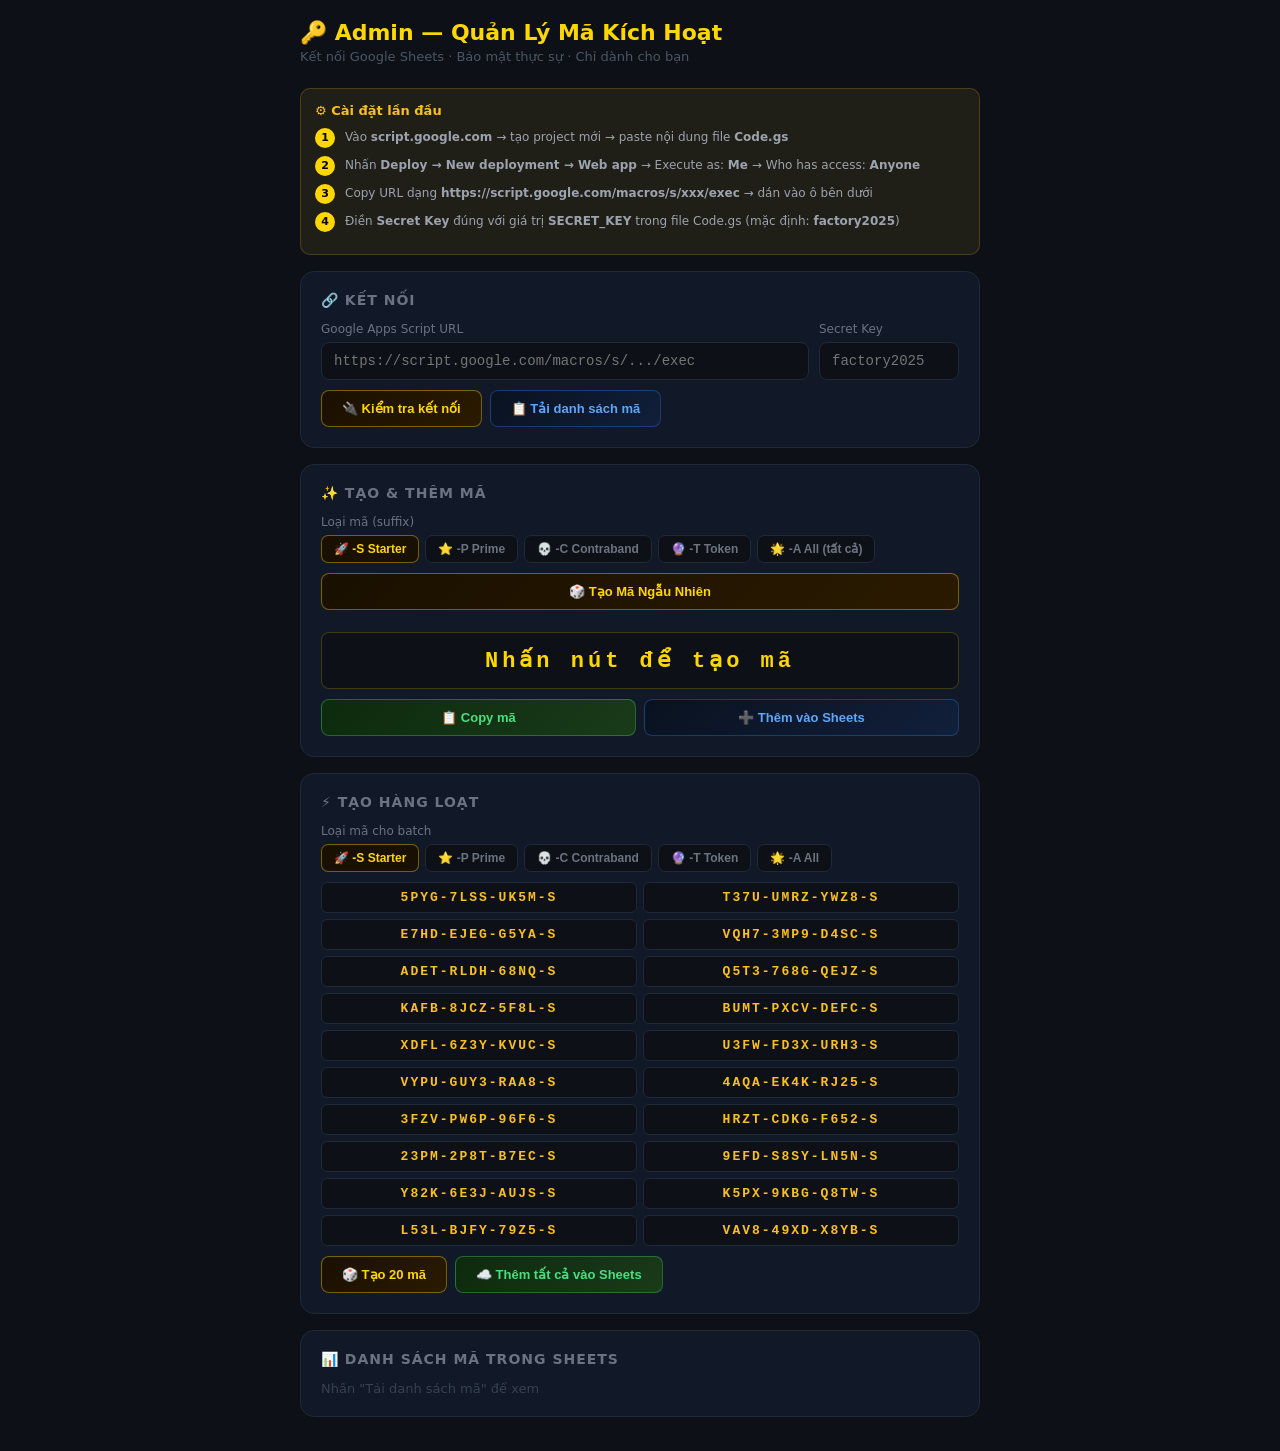
<file: admin-tool.html>
<!DOCTYPE html>
<html lang="vi">
<head>
<meta charset="UTF-8">
<meta name="viewport" content="width=device-width, initial-scale=1.0">
<title>🔑 Admin — Quản Lý Mã Kích Hoạt</title>
<style>
  * { box-sizing: border-box; margin: 0; padding: 0; }
  body { background: #0d1117; color: #e2e8f0; font-family: system-ui, sans-serif; min-height: 100vh; padding: 20px; }
  .container { max-width: 680px; margin: 0 auto; }
  h1 { font-size: 22px; font-weight: 800; color: #ffd700; margin-bottom: 4px; }
  .sub { font-size: 13px; color: #4b5563; margin-bottom: 24px; }
  .card { background: #111827; border: 1px solid #1f2937; border-radius: 14px; padding: 20px; margin-bottom: 16px; }
  .card h2 { font-size: 14px; font-weight: 700; color: #6b7280; letter-spacing: 1px; text-transform: uppercase; margin-bottom: 14px; }
  input, textarea { width: 100%; background: #0d1117; border: 1.5px solid #1f2937; border-radius: 8px; padding: 10px 12px; color: #e2e8f0; font-size: 14px; outline: none; transition: border-color 0.2s; font-family: monospace; }
  input:focus, textarea:focus { border-color: #ffd70066; }
  label { font-size: 12px; color: #6b7280; margin-bottom: 6px; display: block; }
  .btn { padding: 10px 20px; border-radius: 8px; cursor: pointer; font-size: 13px; font-weight: 700; border: none; transition: all 0.2s; }
  .btn-gold { background: linear-gradient(135deg,#1a1000,#2a1a00); color: #ffd700; border: 1.5px solid #ffd70066; }
  .btn-gold:hover { box-shadow: 0 0 16px #ffd70033; }
  .btn-green { background: linear-gradient(135deg,#0d2a0d,#1a3a1a); color: #4ade80; border: 1.5px solid #4ade8055; }
  .btn-green:hover { box-shadow: 0 0 16px #4ade8033; }
  .btn-blue { background: linear-gradient(135deg,#0a1220,#111f3a); color: #60a5fa; border: 1.5px solid #3b82f655; }
  .btn-sm { padding: 5px 12px; font-size: 12px; }
  .msg { padding: 10px 14px; border-radius: 8px; font-size: 13px; margin-top: 10px; display: none; }
  .msg.ok { background: rgba(74,222,128,0.1); border: 1px solid #4ade8044; color: #4ade80; display: block; }
  .msg.err { background: rgba(248,113,113,0.1); border: 1px solid #f8717144; color: #f87171; display: block; }
  .msg.info { background: rgba(96,165,250,0.1); border: 1px solid #60a5fa44; color: #60a5fa; display: block; }
  .code-display { font-size: 22px; font-weight: 900; font-family: monospace; letter-spacing: 4px; color: #ffd700; text-align: center; padding: 14px; background: #0d1117; border-radius: 8px; border: 1px solid #ffd70033; margin: 10px 0; }
  .codes-table { width: 100%; border-collapse: collapse; font-size: 12px; margin-top: 10px; }
  .codes-table th { background: #0d1117; color: #6b7280; padding: 8px 10px; text-align: left; border-bottom: 1px solid #1f2937; }
  .codes-table td { padding: 7px 10px; border-bottom: 1px solid #1f293744; font-family: monospace; }
  .badge-used { color: #f87171; font-weight: 700; }
  .badge-free { color: #4ade80; font-weight: 700; }
  .row { display: flex; gap: 10px; align-items: flex-end; }
  .row > div { flex: 1; }
  .setup-box { background: rgba(251,191,36,0.08); border: 1px solid rgba(251,191,36,0.2); border-radius: 10px; padding: 14px; margin-bottom: 16px; }
  .setup-box h3 { color: #fbbf24; font-size: 13px; font-weight: 700; margin-bottom: 10px; }
  .step { display: flex; gap: 10px; margin-bottom: 8px; font-size: 12px; color: #9ca3af; line-height: 1.6; }
  .step-num { background: #ffd700; color: #000; border-radius: 50%; width: 20px; height: 20px; display: flex; align-items: center; justify-content: center; font-weight: 800; font-size: 11px; flex-shrink: 0; }
  .batch-codes { display: grid; grid-template-columns: 1fr 1fr; gap: 6px; margin-top: 10px; }
  .batch-code-item { font-family: monospace; font-size: 13px; color: #fbbf24; background: #0d1117; border: 1px solid #1f2937; border-radius: 6px; padding: 7px 10px; cursor: pointer; text-align: center; font-weight: 700; letter-spacing: 2px; }
  .batch-code-item:hover { border-color: #ffd70055; color: #ffd700; }
  .batch-code-item.selected { border-color: #4ade8066; color: #4ade80; background: rgba(74,222,128,0.08); }
  .suffix-btn { padding:6px 12px; border-radius:7px; cursor:pointer; font-size:12px; font-weight:700; border:1.5px solid #1f2937; background:#0d1117; color:#6b7280; transition:all 0.2s; }
  .suffix-btn.active { border-color:#ffd70066; color:#ffd700; background:#1a1000; }
  .suffix-btn:hover { border-color:#374151; color:#9ca3af; } border: 2px solid #374151; border-top-color: #ffd700; border-radius: 50%; animation: spin 0.8s linear infinite; margin-right: 6px; vertical-align: middle; }
  @keyframes spin { to { transform: rotate(360deg); } }
</style>
</head>
<body>
<div class="container">
  <h1>🔑 Admin — Quản Lý Mã Kích Hoạt</h1>
  <div class="sub">Kết nối Google Sheets · Bảo mật thực sự · Chỉ dành cho bạn</div>

  <!-- SETUP -->
  <div class="setup-box">
    <h3>⚙️ Cài đặt lần đầu</h3>
    <div class="step"><div class="step-num">1</div><div>Vào <b>script.google.com</b> → tạo project mới → paste nội dung file <b>Code.gs</b></div></div>
    <div class="step"><div class="step-num">2</div><div>Nhấn <b>Deploy → New deployment → Web app</b> → Execute as: <b>Me</b> → Who has access: <b>Anyone</b></div></div>
    <div class="step"><div class="step-num">3</div><div>Copy URL dạng <b>https://script.google.com/macros/s/xxx/exec</b> → dán vào ô bên dưới</div></div>
    <div class="step"><div class="step-num">4</div><div>Điền <b>Secret Key</b> đúng với giá trị <b>SECRET_KEY</b> trong file Code.gs (mặc định: <b>factory2025</b>)</div></div>
  </div>

  <!-- CONFIG -->
  <div class="card">
    <h2>🔗 Kết nối</h2>
    <div class="row">
      <div>
        <label>Google Apps Script URL</label>
        <input id="api-url" type="text" placeholder="https://script.google.com/macros/s/.../exec" oninput="saveConfig()">
      </div>
      <div style="flex:0 0 auto">
        <label>Secret Key</label>
        <input id="secret-key" type="password" placeholder="factory2025" style="width:140px" oninput="saveConfig()">
      </div>
    </div>
    <div style="margin-top:10px;display:flex;gap:8px">
      <button class="btn btn-gold" onclick="testConnection()">🔌 Kiểm tra kết nối</button>
      <button class="btn btn-blue" onclick="loadCodes()">📋 Tải danh sách mã</button>
    </div>
    <div class="msg" id="conn-msg"></div>
  </div>

  <!-- TẠO MÃ -->
  <div class="card">
    <h2>✨ Tạo & Thêm Mã</h2>
    <div style="margin-bottom:10px">
      <label>Loại mã (suffix)</label>
      <div style="display:flex;gap:6px;flex-wrap:wrap" id="suffix-btns">
        <button class="suffix-btn active" data-s="S" onclick="setSuffix('S',this)">🚀 -S Starter</button>
        <button class="suffix-btn" data-s="P" onclick="setSuffix('P',this)">⭐ -P Prime</button>
        <button class="suffix-btn" data-s="C" onclick="setSuffix('C',this)">💀 -C Contraband</button>
        <button class="suffix-btn" data-s="T" onclick="setSuffix('T',this)">🔮 -T Token</button>
        <button class="suffix-btn" data-s="A" onclick="setSuffix('A',this)">🌟 -A All (tất cả)</button>
      </div>
    </div>
    <button class="btn btn-gold" style="width:100%;margin-bottom:12px" onclick="genAndShow()">🎲 Tạo Mã Ngẫu Nhiên</button>
    <div class="code-display" id="gen-code">Nhấn nút để tạo mã</div>
    <div style="display:flex;gap:8px;margin-top:8px">
      <button class="btn btn-green" style="flex:1" onclick="copyGenCode()">📋 Copy mã</button>
      <button class="btn btn-blue" style="flex:1" onclick="addGenCode()">➕ Thêm vào Sheets</button>
    </div>
    <div class="msg" id="add-msg"></div>
  </div>

  <!-- TẠO HÀNG LOẠT -->
  <div class="card">
    <h2>⚡ Tạo Hàng Loạt</h2>
    <div style="margin-bottom:10px">
      <label>Loại mã cho batch</label>
      <div style="display:flex;gap:6px;flex-wrap:wrap" id="batch-suffix-btns">
        <button class="suffix-btn active" data-s="S" onclick="setBatchSuffix('S',this)">🚀 -S Starter</button>
        <button class="suffix-btn" data-s="P" onclick="setBatchSuffix('P',this)">⭐ -P Prime</button>
        <button class="suffix-btn" data-s="C" onclick="setBatchSuffix('C',this)">💀 -C Contraband</button>
        <button class="suffix-btn" data-s="T" onclick="setBatchSuffix('T',this)">🔮 -T Token</button>
        <button class="suffix-btn" data-s="A" onclick="setBatchSuffix('A',this)">🌟 -A All</button>
      </div>
    </div>
    <div class="batch-codes" id="batch-preview"></div>
    <div style="display:flex;gap:8px;margin-top:10px">
      <button class="btn btn-gold" onclick="genBatchPreview()">🎲 Tạo 20 mã</button>
      <button class="btn btn-green" onclick="addBatchToSheets()">☁️ Thêm tất cả vào Sheets</button>
    </div>
    <div class="msg" id="batch-msg"></div>
  </div>

  <!-- DANH SÁCH MÃ -->
  <div class="card">
    <h2>📊 Danh Sách Mã Trong Sheets</h2>
    <div id="codes-list"><div style="color:#374151;font-size:13px">Nhấn "Tải danh sách mã" để xem</div></div>
  </div>
</div>

<script>
// ═══ SUFFIX ════════════════════════════════════════════════
var currentSuffix = 'S';
var currentBatchSuffix = 'S';
function setSuffix(s, el) {
  currentSuffix = s;
  document.querySelectorAll('#suffix-btns .suffix-btn').forEach(b => b.classList.remove('active'));
  el.classList.add('active');
}
function setBatchSuffix(s, el) {
  currentBatchSuffix = s;
  document.querySelectorAll('#batch-suffix-btns .suffix-btn').forEach(b => b.classList.remove('active'));
  el.classList.add('active');
}

// ═══ ALGORITHM (phải khớp với game) ═══════════════════════
const CHARS = 'ABCDEFGHJKLMNPQRSTUVWXYZ23456789';
function mcv(c) { return CHARS.indexOf(c); }
function mvc(v) { return CHARS[((v % 32) + 32) % 32]; }
function calcCheck(p1, p2, p3f) {
  var all = p1 + p2 + p3f, sum = 0;
  for (var i = 0; i < all.length; i++) sum += mcv(all[i]) * (7 * (i + 1) + 31);
  return mvc((sum + 53) % 32);
}
function genCode() {
  var raw = '';
  for (var i = 0; i < 11; i++) raw += CHARS[Math.floor(Math.random() * 32)];
  var p1=raw.slice(0,4), p2=raw.slice(4,8), p3f=raw.slice(8,11);
  return p1+'-'+p2+'-'+p3f+calcCheck(p1,p2,p3f);
}

// ═══ CONFIG ════════════════════════════════════════════════
function saveConfig() {
  localStorage.setItem('api_url', document.getElementById('api-url').value);
  localStorage.setItem('secret_key', document.getElementById('secret-key').value);
}
function loadConfig() {
  document.getElementById('api-url').value = localStorage.getItem('api_url') || '';
  document.getElementById('secret-key').value = localStorage.getItem('secret_key') || '';
}

function getConfig() {
  return {
    url: document.getElementById('api-url').value.trim(),
    secret: document.getElementById('secret-key').value.trim()
  };
}

// ═══ API CALLS (GET để tránh CORS với GAS) ═════════════════
async function callAPI(body) {
  var cfg = getConfig();
  if (!cfg.url) throw new Error('Chưa nhập URL API!');
  var params = Object.keys(body).map(function(k) {
    return encodeURIComponent(k) + '=' + encodeURIComponent(
      typeof body[k] === 'object' ? JSON.stringify(body[k]) : body[k]
    );
  }).join('&');
  var res = await fetch(cfg.url + '?' + params, { method: 'GET', redirect: 'follow' });
  return await res.json();
}

// ═══ TEST CONNECTION ════════════════════════════════════════
async function testConnection() {
  var msgEl = document.getElementById('conn-msg');
  msgEl.className = 'msg info'; msgEl.innerHTML = '<span class="spinner"></span> Đang kết nối...';
  try {
    var cfg = getConfig();
    var res = await callAPI({ action: 'list', secret: cfg.secret });
    if (res.ok) {
      msgEl.className = 'msg ok'; msgEl.textContent = '✅ Kết nối thành công! Sheets có ' + (res.codes||[]).length + ' mã.';
    } else {
      msgEl.className = 'msg err'; msgEl.textContent = '❌ ' + res.msg;
    }
  } catch(e) {
    msgEl.className = 'msg err'; msgEl.textContent = '❌ Lỗi kết nối: ' + e.message;
  }
}

// ═══ GEN & ADD SINGLE CODE ═════════════════════════════════
var currentGenCode = '';
function genAndShow() {
  var base = genCode();
  currentGenCode = base + '-' + currentSuffix;
  document.getElementById('gen-code').textContent = currentGenCode;
  document.getElementById('add-msg').className = 'msg';
}
function copyGenCode() {
  if (!currentGenCode) return;
  navigator.clipboard && navigator.clipboard.writeText(currentGenCode).then(function(){
    var btn = event.target; var orig = btn.textContent;
    btn.textContent = '✅ Đã copy!'; setTimeout(function(){ btn.textContent = orig; }, 1500);
  });
}
async function addGenCode() {
  if (!currentGenCode) { alert('Tạo mã trước!'); return; }
  var msgEl = document.getElementById('add-msg');
  msgEl.className = 'msg info'; msgEl.innerHTML = '<span class="spinner"></span> Đang thêm...';
  try {
    var cfg = getConfig();
    // Gửi suffix riêng để server biết bundle
    var suffix = currentGenCode.split('-').pop();
    var res = await callAPI({ action: 'add', code: currentGenCode, note: 'Tạo từ admin tool', secret: cfg.secret, suffix: suffix });
    if (res.ok) { msgEl.className = 'msg ok'; msgEl.textContent = '✅ ' + res.msg; loadCodes(); }
    else { msgEl.className = 'msg err'; msgEl.textContent = '❌ ' + res.msg; }
  } catch(e) {
    msgEl.className = 'msg err'; msgEl.textContent = '❌ ' + e.message;
  }
}

// ═══ BATCH ═════════════════════════════════════════════════
var batchCodes = [];
function genBatchPreview() {
  batchCodes = [];
  for (var i = 0; i < 20; i++) batchCodes.push(genCode() + '-' + currentBatchSuffix);
  var grid = document.getElementById('batch-preview');
  grid.innerHTML = '';
  batchCodes.forEach(function(c) {
    var el = document.createElement('div');
    el.className = 'batch-code-item';
    el.textContent = c;
    el.onclick = function() {
      navigator.clipboard && navigator.clipboard.writeText(c).then(function(){
        el.textContent = '✅ Copied!';
        setTimeout(function(){ el.textContent = c; }, 1200);
      });
    };
    grid.appendChild(el);
  });
  document.getElementById('batch-msg').className = 'msg';
}
async function addBatchToSheets() {
  if (!batchCodes.length) { alert('Tạo mã trước!'); return; }
  var msgEl = document.getElementById('batch-msg');
  msgEl.className = 'msg info'; msgEl.innerHTML = '<span class="spinner"></span> Đang thêm ' + batchCodes.length + ' mã...';
  try {
    var cfg = getConfig();
    var res = await callAPI({ action: 'addBatch', codes: batchCodes, secret: cfg.secret });
    if (res.ok) {
      msgEl.className = 'msg ok';
      msgEl.textContent = '✅ ' + res.msg;
      loadCodes();
    } else {
      msgEl.className = 'msg err'; msgEl.textContent = '❌ ' + res.msg;
    }
  } catch(e) {
    msgEl.className = 'msg err'; msgEl.textContent = '❌ ' + e.message;
  }
}

// ═══ LOAD CODES LIST ═══════════════════════════════════════
async function loadCodes() {
  var listEl = document.getElementById('codes-list');
  listEl.innerHTML = '<div style="color:#60a5fa;font-size:13px"><span class="spinner"></span> Đang tải...</div>';
  try {
    var cfg = getConfig();
    var res = await callAPI({ action: 'list', secret: cfg.secret });
    if (!res.ok) { listEl.innerHTML = '<div style="color:#f87171;font-size:13px">❌ ' + res.msg + '</div>'; return; }
    var codes = res.codes || [];
    if (!codes.length) { listEl.innerHTML = '<div style="color:#374151;font-size:13px">Chưa có mã nào.</div>'; return; }
    var used = codes.filter(function(c){ return c.used === true || c.used === 'Đã dùng'; }).length;
    var free = codes.length - used;
    listEl.innerHTML =
      '<div style="display:flex;gap:16px;margin-bottom:12px;font-size:13px">'
      + '<span style="color:#4ade80;font-weight:700">✅ Còn dùng được: ' + free + '</span>'
      + '<span style="color:#f87171;font-weight:700">❌ Đã dùng: ' + used + '</span>'
      + '<span style="color:#6b7280">Tổng: ' + codes.length + '</span>'
      + '</div>'
      + '<div style="overflow-x:auto"><table class="codes-table">'
      + '<thead><tr><th>Mã</th><th>Ghi chú</th><th>Trạng thái</th><th>Dùng lúc</th></tr></thead>'
      + '<tbody>'
      + codes.map(function(c){
          var isUsed = c.used === true || c.used === 'Đã dùng';
          return '<tr>'
            + '<td>' + c.code + '</td>'
            + '<td style="color:#6b7280">' + (c.note||'-') + '</td>'
            + '<td><span class="' + (isUsed?'badge-used':'badge-free') + '">' + (isUsed?'Đã dùng':'Còn trống') + '</span></td>'
            + '<td style="color:#4b5563">' + (c.usedAt||'-') + '</td>'
            + '</tr>';
        }).join('')
      + '</tbody></table></div>';
  } catch(e) {
    listEl.innerHTML = '<div style="color:#f87171;font-size:13px">❌ ' + e.message + '</div>';
  }
}

loadConfig();
genBatchPreview();
</script>
</body>
</html>
</file>
